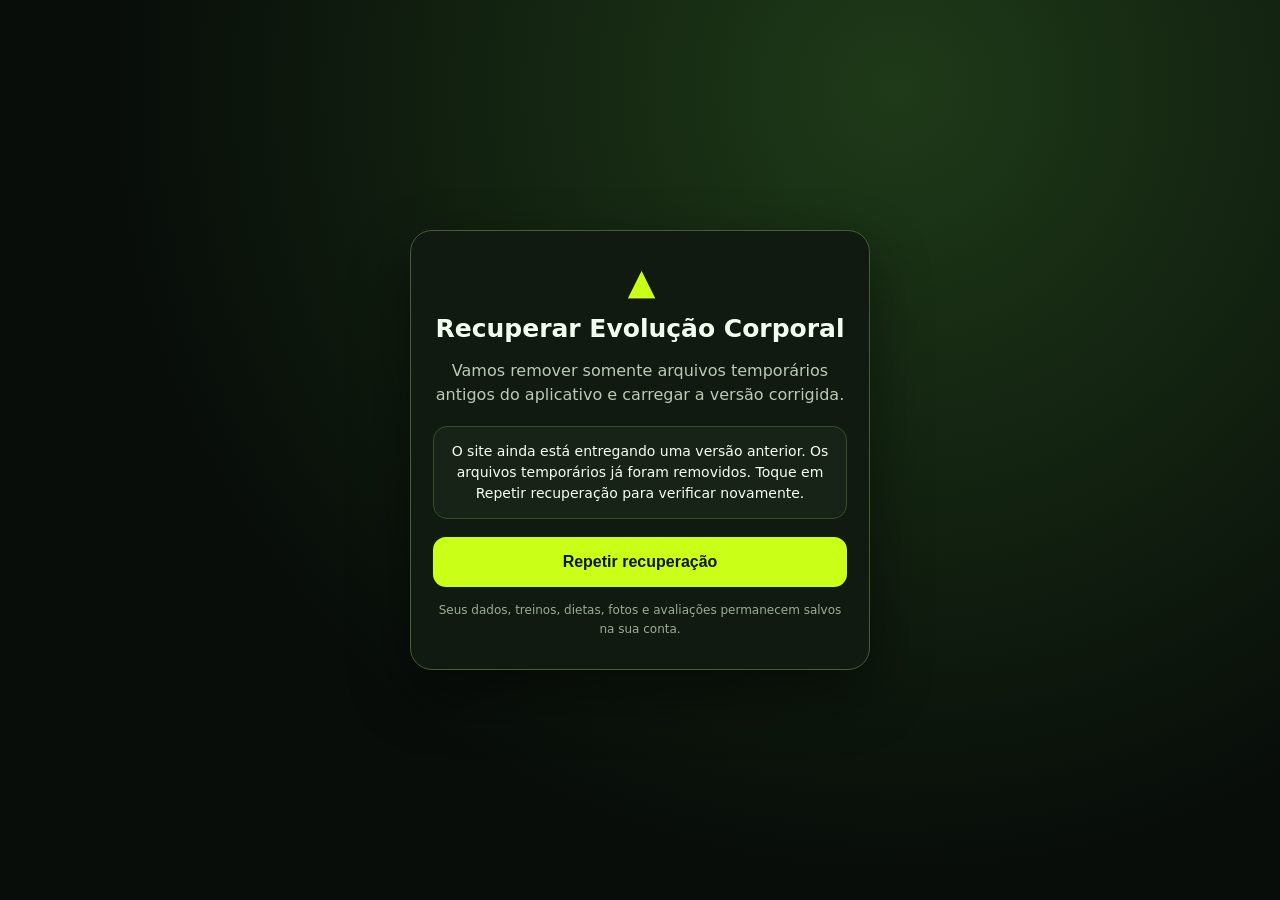
<file: recuperar.html>
<!doctype html>
<html lang="pt-BR">
<head>
<meta charset="utf-8">
<meta name="viewport" content="width=device-width,initial-scale=1,viewport-fit=cover">
<meta name="theme-color" content="#080d09">
<meta http-equiv="Cache-Control" content="no-store, no-cache, must-revalidate">
<title>Recuperar acesso — Evolução Corporal</title>
<style>
:root{color-scheme:dark;font-family:system-ui,-apple-system,"Segoe UI",sans-serif}
*{box-sizing:border-box}
body{margin:0;min-height:100svh;display:grid;place-items:center;background:radial-gradient(circle at 70% 10%,#1e3a18,#080d09 65%);color:#f5fff1;padding:20px}
main{width:min(100%,460px);padding:30px 22px;border:1px solid #465c3a;border-radius:22px;background:#101a11;box-shadow:0 24px 60px #0007;text-align:center}
.logo{font-size:36px;color:#caff18;font-weight:900;letter-spacing:-3px;margin-bottom:12px}
h1{font-size:25px;margin:2px 0 12px}
p{color:#bacab7;line-height:1.55}
#status{margin:18px 0;min-height:50px;padding:14px;border:1px solid #354e2b;border-radius:14px;background:#172316;font-size:14px;line-height:1.5}
button{width:100%;min-height:50px;background:#caff18;color:#101600;font-weight:800;border:0;border-radius:13px;font-size:16px;cursor:pointer}
button:disabled{opacity:.55}
small{display:block;color:#9cad96;margin-top:14px;font-size:12px;line-height:1.6}
</style>
</head>
<body>
<main>
<div class="logo" aria-hidden="true">▲</div>
<h1>Recuperar Evolução Corporal</h1>
<p>Vamos remover somente arquivos temporários antigos do aplicativo e carregar a versão corrigida.</p>
<div id="status" role="status" aria-live="polite">Iniciando verificação da atualização…</div>
<button id="repair" type="button">Repetir recuperação</button>
<small>Seus dados, treinos, dietas, fotos e avaliações permanecem salvos na sua conta.</small>
</main>
<script>
(function(){
"use strict";
const status=document.getElementById("status");
const button=document.getElementById("repair");
let busy=false;
async function recover(){
 if(busy)return;
 busy=true;button.disabled=true;status.textContent="Limpando versões antigas…";
 try{
  if("serviceWorker" in navigator){
   const regs=await navigator.serviceWorker.getRegistrations();
   await Promise.all(regs.filter(r=>r.scope.includes("/Evolucao-Corporal/")).map(r=>r.unregister()));
  }
  if("caches" in window){
   const names=await caches.keys();
   await Promise.all(names.filter(k=>k.startsWith("evolucao-corporal-")).map(k=>caches.delete(k)));
  }
  status.textContent="Verificando a versão corrigida no servidor…";
  const stamp=Date.now().toString(36);
  const response=await fetch("./index.html?reparo="+stamp,{cache:"no-store",redirect:"follow"});
  if(!response.ok)throw new Error("O servidor retornou "+response.status);
  const content=await response.text();
  if(!content.includes("app.js?v=10.9.0")){
   status.textContent="O site ainda está entregando uma versão anterior. Os arquivos temporários já foram removidos. Toque em Repetir recuperação para verificar novamente.";
   return;
  }
  const scriptResponse=await fetch("./app.js?v=10.9.0&verificacao="+stamp,{cache:"no-store"});
  if(!scriptResponse.ok)throw new Error("O novo aplicativo ainda não está disponível");
  const script=await scriptResponse.text();
  if(!script.includes('const APP_VERSION="10.9.0"')||!script.includes('document.querySelectorAll(".exercise-image-form").forEach')){
   status.textContent="O navegador ainda recebe um arquivo antigo. Toque em Repetir recuperação para testar novamente.";
   return;
  }
  status.textContent="Versão corrigida encontrada. Abrindo o aplicativo…";
  window.location.replace("./index.html?atualizado="+stamp);
 }catch(err){
  status.textContent="Não foi possível concluir a recuperação: "+String(err&&err.message||err)+". Verifique sua conexão e toque no botão para tentar novamente.";
 }finally{busy=false;button.disabled=false;}
}
button.addEventListener("click",recover);
recover();
})();
</script>
</body></html>
</file>
